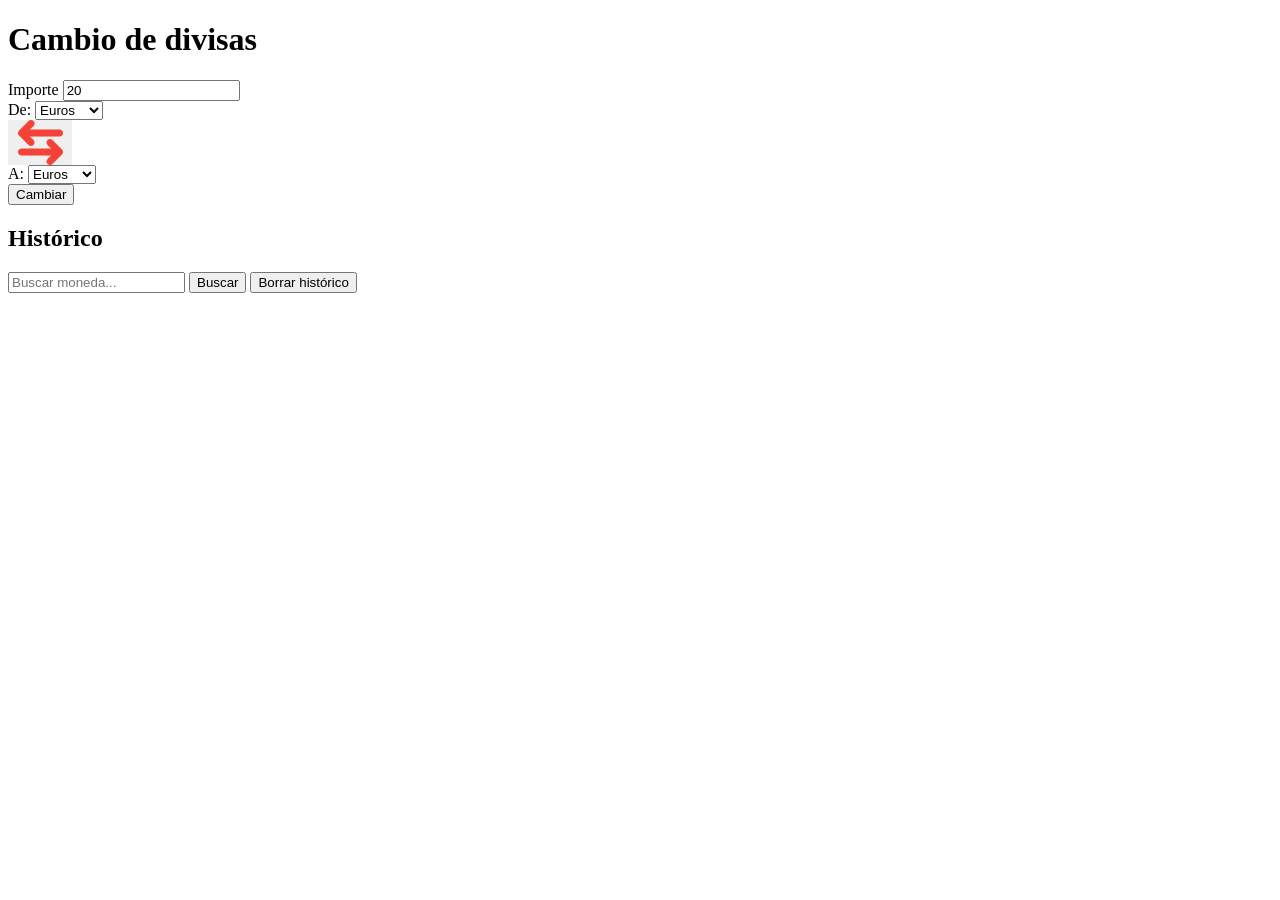
<file: tema3/ejercicio_divisa/index.html>
<!DOCTYPE html>
<html lang="en">

<head>
    <meta charset="UTF-8">
    <meta name="viewport" content="width=device-width, initial-scale=1.0">
    <title>Cambio divisa</title>
    <script type="module" src="cambio.js" defer></script>
    <link rel="stylesheet" href="style.css">
</head>

<body>

    <main class="contenedor">
        <h1>Cambio de divisas</h1>
        <section class="conversor">
            <div>
                <label for="importe">Importe</label>
                <input type="text" id="importe" min="0" step="0.01" value="20">
            </div>

            <div>
                <label for="origen">De:</label>
                <select name="" id="origen">
                    <option value="EUR">Euros</option>
                    <option value="USD">Dolares</option>
                    <option value="GBP">Libras</option>
                </select>
            </div>
            <div>
                <input type="button" id="swap" value="">
            </div>
            <div>
                <label for="destino">A:</label>
                <select name="" id="destino">
                    <option value="EUR">Euros</option>
                    <option value="USD">Dolares</option>
                    <option value="GBP">Libras</option>
                </select>
            </div>
            <div>
                <input type="button" id="cambiar" value="Cambiar">
            </div>
        </section>
        <section class="historico">
            <h2>Histórico</h2>
            <div id="herramientasHistorico">
                <input type="text" id="buscar" placeholder="Buscar moneda...">
                <button id="botonBuscar">Buscar</button>
                <button id="borrarHistorico">Borrar histórico</button>
            </div>

            <div id="lista"></div>
        </section>

    </main>
</body>

</html>
</file>
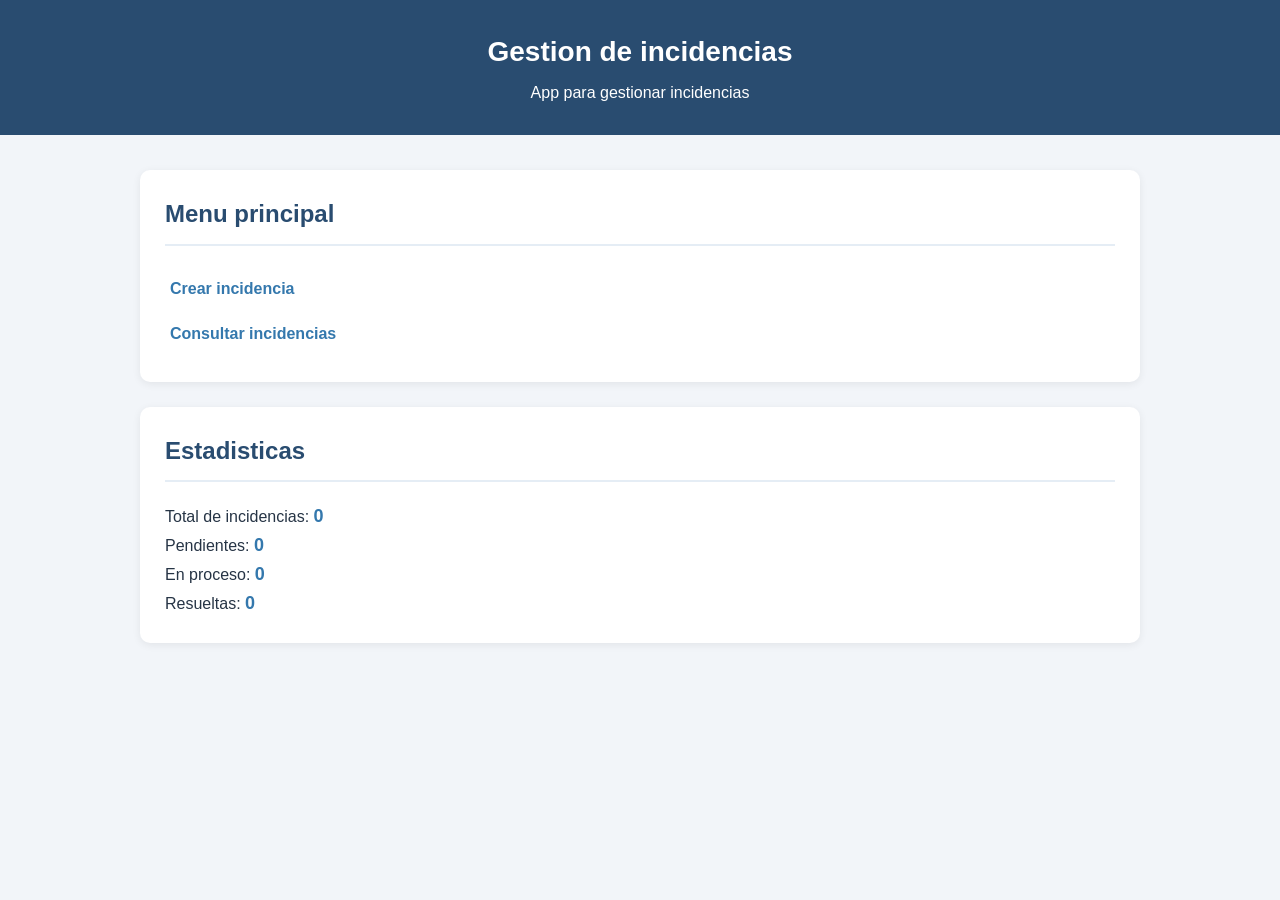
<file: tema3/gestor_incidencias/index.html>
<!DOCTYPE html>
<html lang="en">

<head>
    <meta charset="UTF-8">
    <meta name="viewport" content="width=device-width, initial-scale=1.0">
    <title>Gestion de incidencias</title>
    <link rel="stylesheet" href="style.css">
    
</head>

<body>
    <header>
        <h1>Gestion de incidencias</h1>
        <p>App para gestionar incidencias</p>
    </header>
    <main>
        <section>
            <h2>Menu principal</h2>
            <a href="crear.html">Crear incidencia</a> <br>

            <a href="consultar.html">Consultar incidencias</a>
        </section>
        <section>
            <h2>Estadisticas</h2>
            <p>Total de incidencias: <span id="total">0</span></p>

            <p>Pendientes: <span id="pendientes">0</span></p>

            <p>En proceso: <span id="enProceso">0</span></p>

            <p>Resueltas: <span id="resueltas">0</span></p>
        </section>
    </main>

</body>

</html>
</file>
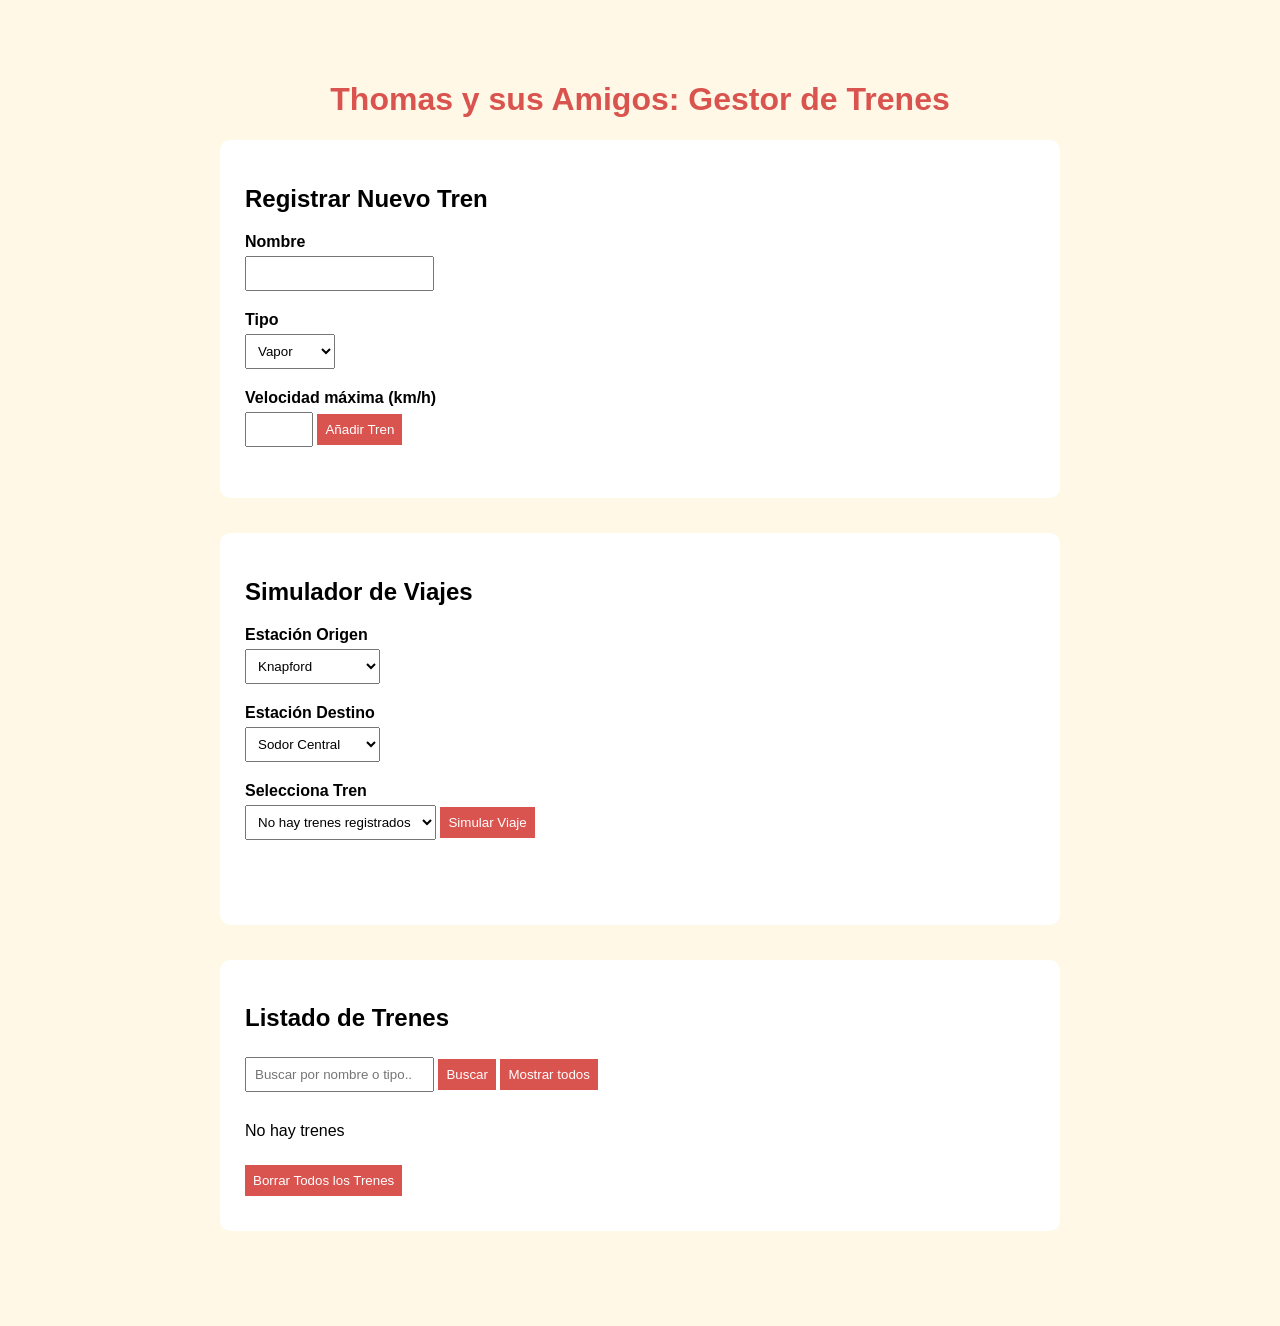
<file: tema3/gestor_trenes_8172/index.html>
<!DOCTYPE html>
<html lang="es">
<head>
    <meta charset="UTF-8">
    <meta name="viewport" content="width=device-width, initial-scale=1.0">
    <title>Gestor de Trenes</title>
    <link rel="stylesheet" href="style.css">
    <script type="module" src="js/app.js"></script>
</head>
<body>

    <main class="contenedor">

        <h1>Thomas y sus Amigos: Gestor de Trenes</h1>

        <section>
            <h2>Registrar Nuevo Tren</h2>

            <form id="formularioTren">

                <label for="nombre">Nombre</label>
                <input type="text" id="nombre" required>

                <label for="tipo">Tipo</label>
                <select id="tipo"></select>

                <label for="velocidad">Velocidad máxima (km/h)</label>
                <input
                    type="number"
                    id="velocidad"
                    min="10"
                    max="300"
                    required
                >

                <input type="submit" value="Añadir Tren">

            </form>

            <p id="mensajeRegistro"></p>
        </section>

        <section>
            <h2>Simulador de Viajes</h2>

            <label for="origen">Estación Origen</label>
            <select id="origen"></select>

            <label for="destino">Estación Destino</label>
            <select id="destino"></select>

            <label for="trenSeleccionado">Selecciona Tren</label>
            <select id="trenSeleccionado"></select>

            <input
                type="button"
                id="simular"
                value="Simular Viaje"
            >

            <div id="resultadoViaje"></div>
        </section>

        <section>
            <h2>Listado de Trenes</h2>

            <input
                type="search"
                id="busqueda"
                placeholder="Buscar por nombre o tipo..."
            >

            <input
                type="button"
                id="buscar"
                value="Buscar"
            >

            <input
                type="button"
                id="mostrarTodos"
                value="Mostrar todos"
            >

            <div id="listaTrenes"></div>

            <input
                type="button"
                id="borrarTodos"
                value="Borrar Todos los Trenes"
            >
        </section>

    </main>

</body>
</html>
</file>
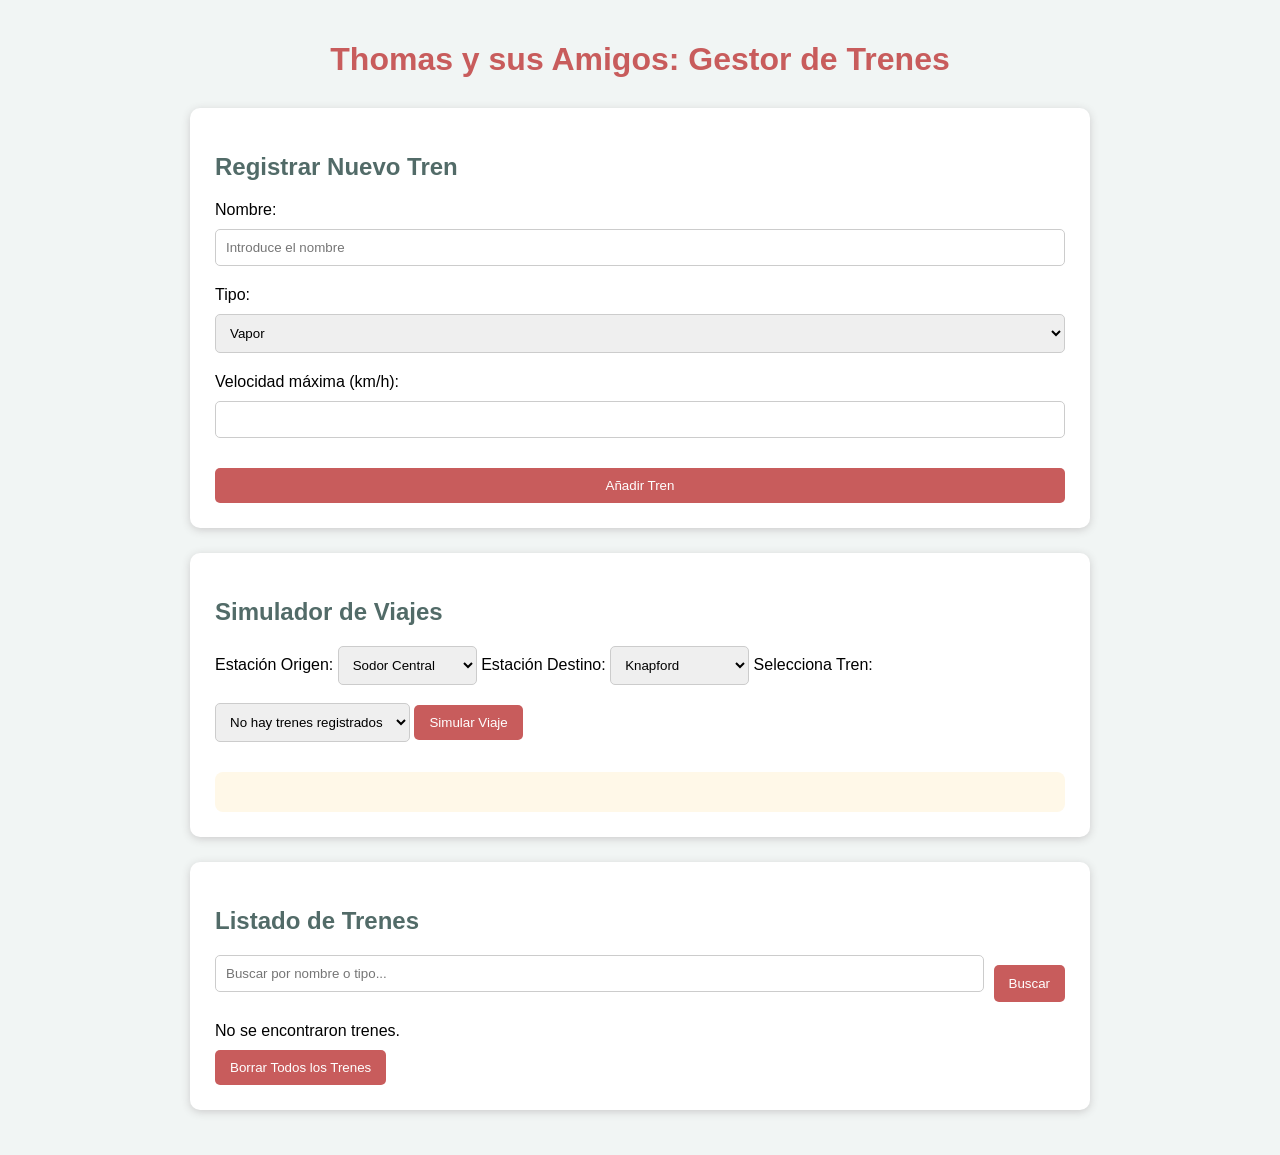
<file: tema3/solucionTrenes/index.html>
<!DOCTYPE html>
<html lang="es">

<head>
    <meta charset="UTF-8">
    <meta name="viewport" content="width=device-width, initial-scale=1.0">

    <title>Thomas y sus Amigos - Gestor de Trenes</title>

    <link rel="stylesheet" href="estilos.css">

    <script type="module" src="app.js"></script>
</head>

<body>

    <header>
        <h1> Thomas y sus Amigos: Gestor de Trenes</h1>
    </header>

    <main>
      
        <!-- 1. REGISTRO DE TRENES -->
  

        <section id="registro">

            <h2>Registrar Nuevo Tren</h2>

            <form id="formularioTren">

                <label for="nombre">Nombre:</label>

                <input type="text" id="nombre" placeholder="Introduce el nombre" required>

                <label for="tipo">Tipo:</label>

                <select id="tipo" required>

                    <option value="Vapor">Vapor</option>
                    <option value="Diésel">Diésel</option>
                    <option value="Eléctrico">Eléctrico</option>
                    <option value="Maglev">Maglev</option>

                </select>

                <label for="velocidad">Velocidad máxima (km/h):</label>

                <input type="number" id="velocidad" min="10" max="300" required>

                <button type="submit">Añadir Tren</button>

            </form>

        </section>

        <!-- 2. SIMULADOR DE VIAJES -->
  
        <section id="simulador">

            <h2>Simulador de Viajes</h2>

            <label for="origen">Estación Origen:</label>

            <select id="origen">
            </select>


            <label for="destino">Estación Destino:</label>

            <select id="destino">
            </select>


            <label for="trenViaje">Selecciona Tren:</label>

            <select id="trenViaje">
            </select>


            <button type="button" id="botonSimular">
                Simular Viaje
            </button>

            <div id="resultadoViaje"></div>

        </section>


        <!-- 3. LISTADO DE TRENES -->

        <section id="listado">

            <h2>Listado de Trenes</h2>

            <div class="buscador">

                <input type="text" id="buscar" placeholder="Buscar por nombre o tipo...">

                <button type="button" id="botonBuscar">
                    Buscar
                </button>

            </div>

            <div id="listaTrenes"></div>

            <button type="button" id="botonBorrar">
                Borrar Todos los Trenes
            </button>

        </section>

    </main>

</body>

</html>
</file>
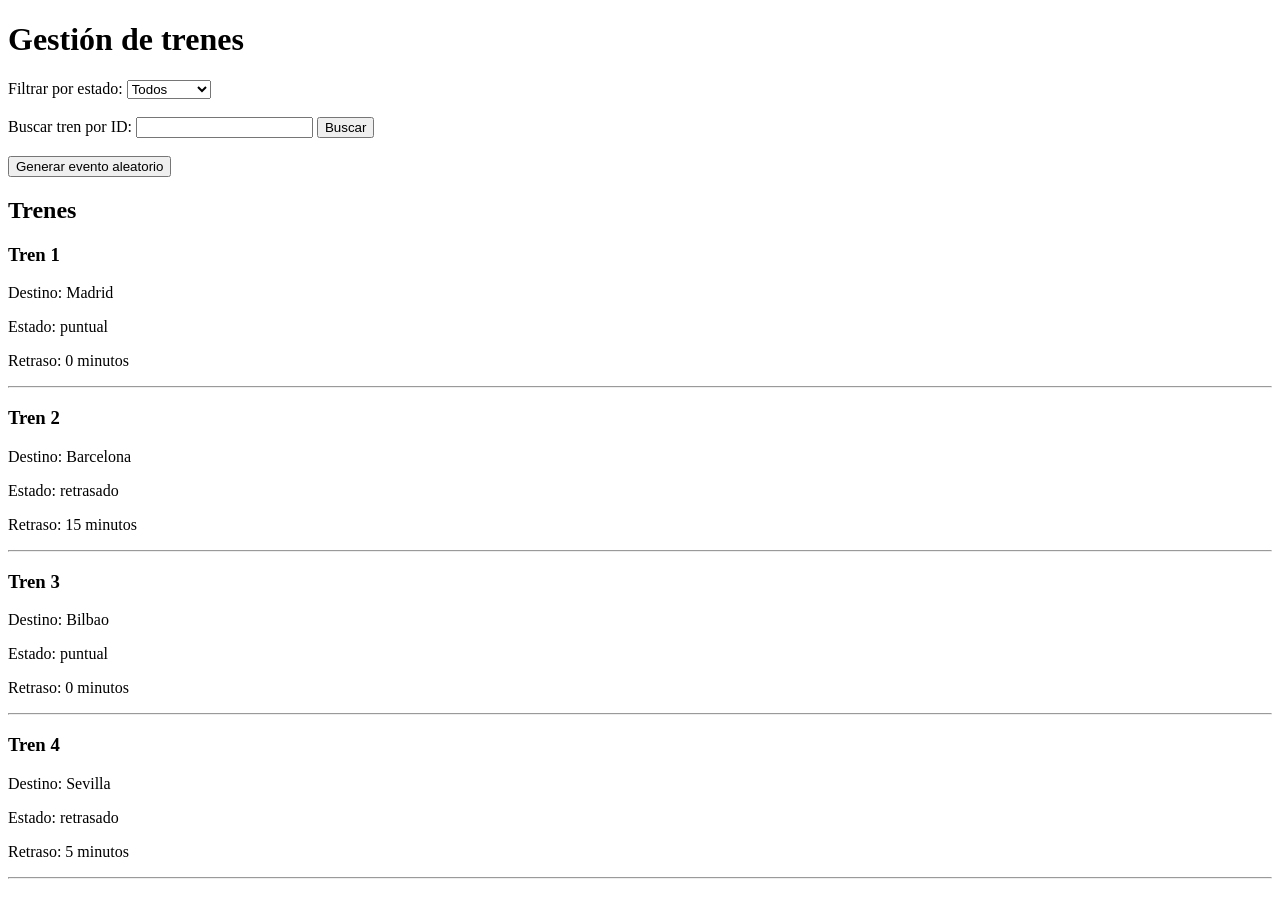
<file: tema3/trenes/trenes/index.html>
<!DOCTYPE html>
<html lang="es">

<head>
    <meta charset="UTF-8">
    <meta name="viewport" content="width=device-width, initial-scale=1.0">

    <title>Gestión de trenes</title>

    <script
        src="app.js"
        defer
    ></script>
</head>

<body>

    <h1>Gestión de trenes</h1>


    <label for="filtroEstado">
        Filtrar por estado:
    </label>

    <select id="filtroEstado">

        <option value="todos">
            Todos
        </option>

        <option value="puntual">
            Puntual
        </option>

        <option value="retrasado">
            Retrasado
        </option>

    </select>


    <br><br>


    <label for="buscarId">
        Buscar tren por ID:
    </label>

    <input
        type="number"
        id="buscarId"
    >

    <input
        type="button"
        id="botonBuscar"
        value="Buscar"
    >


    <br><br>


    <input
        type="button"
        id="eventoAleatorio"
        value="Generar evento aleatorio"
    >


    <p id="mensaje"></p>


    <h2>Trenes</h2>

    <div id="listaTrenes"></div>


</body>

</html>
</file>
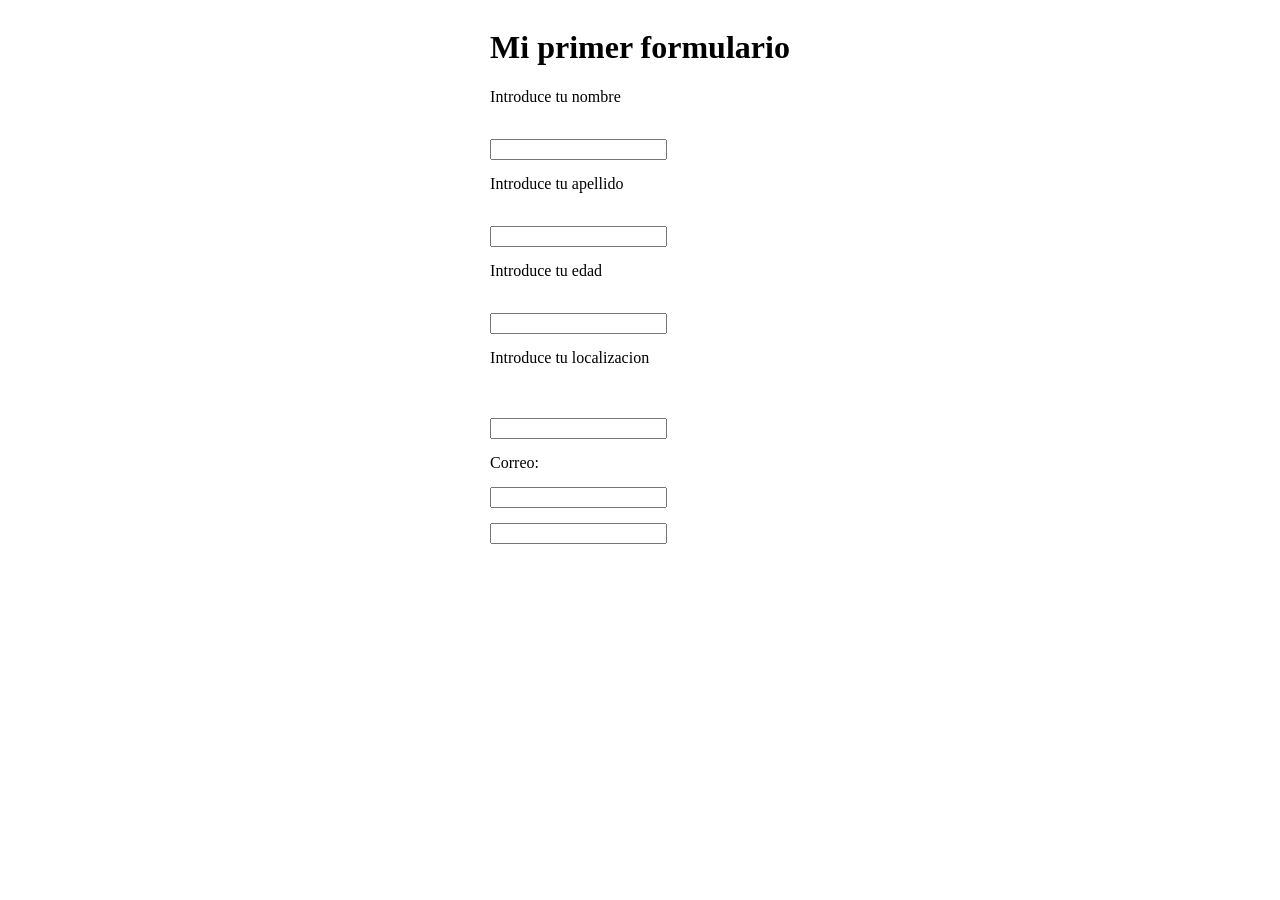
<file: tema3/ejercicioPrueba/formulario.html>
<!doctype html>
<html lang="en">
  <head>
    <meta charset="UTF-8" />
    <meta name="viewport" content="width=device-width, initial-scale=1.0" />
    <title>Document</title>

    <script src="formulario.js" defer type="module"></script>
    <link rel="stylesheet" href="formulario.css" />
  </head>
  <body>
    <header>
      <h1>Mi primer formulario</h1>
      <main>
        <form action="" method="get">
          <label for="idNombre">Introduce tu nombre </label>
          <input type="text " id="idNombre" autocomplete="given-name" />

          <label for="idApellido">Introduce tu apellido </label>
          <input type="text " id="idApellido" />

          <label for="idEdad">Introduce tu edad </label>
          <input type="text " id="idEdad" />

          <label for="idLocalizacion">Introduce tu localizacion </label>
          <input type="text " id="idLocalizacion" />

          <label for="idNombre">Correo: </label>
          <input type="text " id="idCorreo" />

          <input type="submit " />
        </form>
      </main>
    </header>
  </body>
</html>
</file>
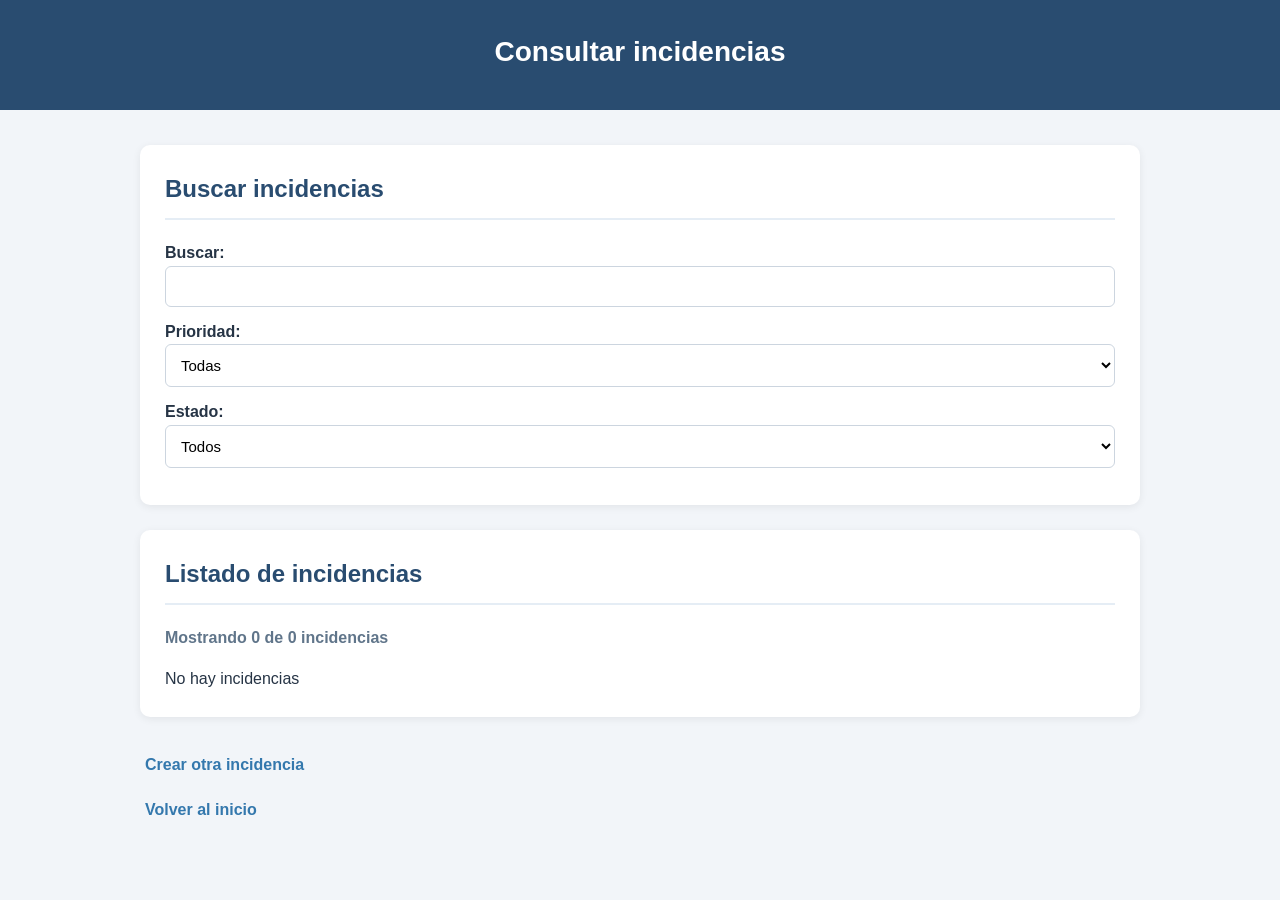
<file: tema3/gestor_incidencias/consultar.html>
<!DOCTYPE html>
<html lang="es">

<head>
    <meta charset="UTF-8">
    <meta name="viewport" content="width=device-width, initial-scale=1.0">
    <title>Consultar incidencias</title>
    <link rel="stylesheet" href="style.css">
    <script type="module" src="crear.js" defer></script>
</head>

<body>
    <header>
        <h1>Consultar incidencias</h1>
    </header>

    <main>
        <section>
            <h2>Buscar incidencias</h2>

            <label for="busqueda">Buscar:</label>
            <input type="search" id="busqueda">

            <label for="filtroPrioridad">Prioridad:</label>
            <select id="filtroPrioridad">
                <option value="">Todas</option>
                <option value="baja">Baja</option>
                <option value="media">Media</option>
                <option value="alta">Alta</option>
            </select>

            <label for="filtroEstado">Estado:</label>
            <select id="filtroEstado">
                <option value="">Todos</option>
                <option value="pendiente">Pendiente</option>
                <option value="en_proceso">En proceso</option>
                <option value="resuelta">Resuelta</option>
            </select>
        </section>

        <section>
            <h2>Listado de incidencias</h2>
            <p id="contador"></p>
            <div id="contenedorIncidencias"></div>
        </section>

        <a href="crear.html">Crear otra incidencia</a>
        <br>
        <a href="index.html">Volver al inicio</a>
    </main>
</body>

</html>
</file>
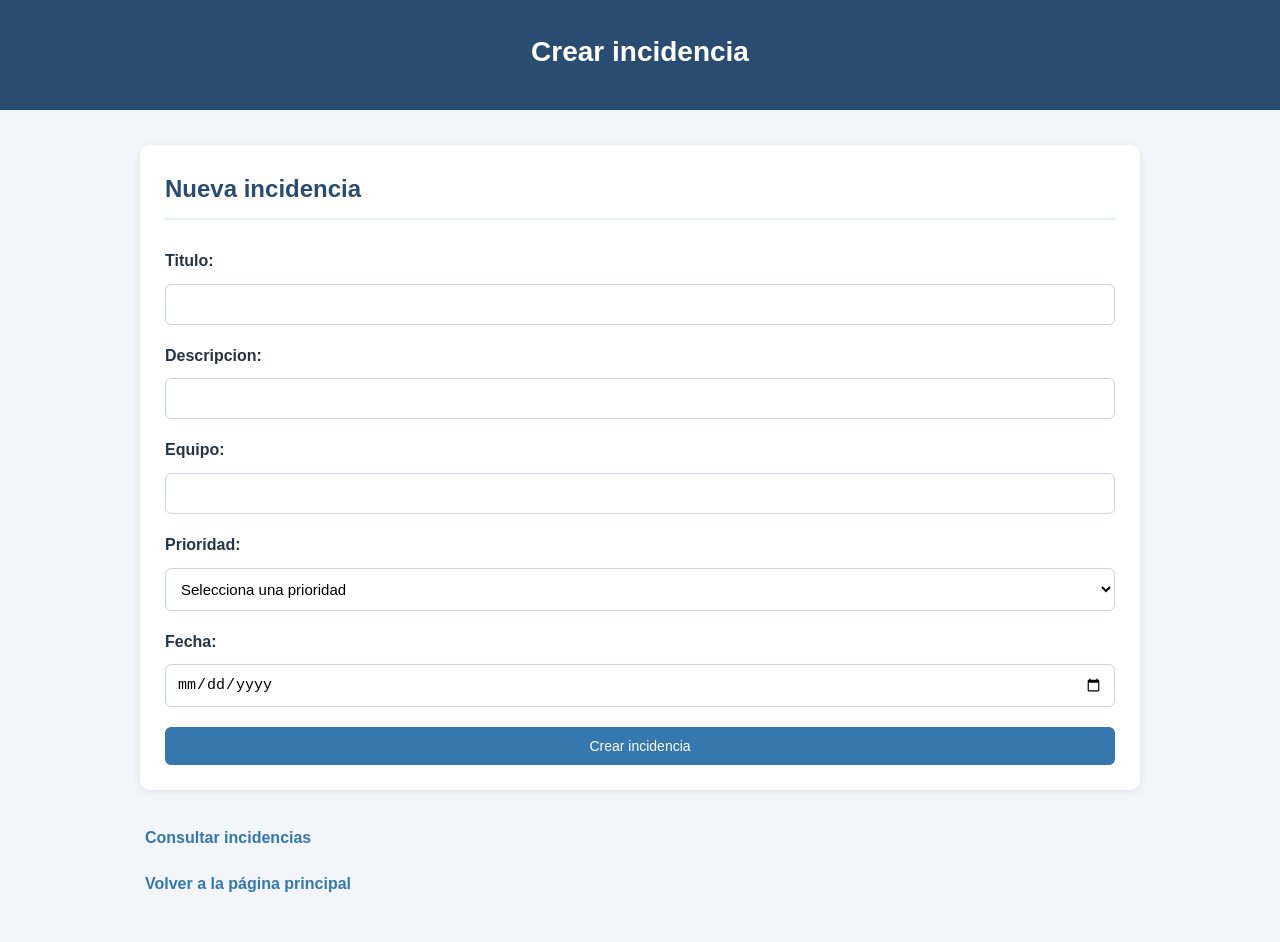
<file: tema3/gestor_incidencias/crear.html>
<!DOCTYPE html>
<html lang="en">
<head>
    <meta charset="UTF-8">
    <meta name="viewport" content="width=device-width, initial-scale=1.0">
    <title>CREAR INCIDENCIA</title>
    <link rel="stylesheet" href="style.css">
    <script type="module" src="crear.js" defer></script>
</head>
<body>
    <header>
        <h1>Crear incidencia</h1>
    </header>
    <main>
        <section>
            <h2>Nueva incidencia </h2>
            <form id="formulario">
                <label for="titulo">Titulo:</label>
                <input type="text" name="titulo" id="titulo" required>

                <label for="descripcion">Descripcion:</label>
                <input type="text" name="descripcion" id="descripcion" required>

                <label for="equipo">Equipo:</label>
                <input type="text" name="equipo" id="equipo" required>


                <label for="prioridad">Prioridad:</label>
                <select name="" id="prioridad" required>
                    <option value="">Selecciona una prioridad</option>
                    <option value="baja">Baja</option>
                    <option value="media">Media</option>
                    <option value="alta">Alta</option>
                </select>

                <label for="fecha">Fecha:</label>
                <input type="date" name="fecha" id="fecha" required>

                 <input type="submit" value="Crear incidencia">

            </form>

        </section>
        <a href="consultar.html">Consultar incidencias</a>
        <br>
        <a href="index.html">Volver a la página principal</a>
    </main>
</body>
</html>
</file>
<file: tema3/ejercicio_divisa/style.css>
#swap{
    width: 5vw;
    height: 5vh;

    background-image: url("swap.png");
    background-repeat: no-repeat;
    background-position: center;
    background-size: contain;

    border: none;
    cursor: pointer;
}
</file>
<file: tema3/gestor_incidencias/style.css>
/* =====================================
   ESTILOS GENERALES
===================================== */

* {
    box-sizing: border-box;
    margin: 0;
    padding: 0;
}

body {
    font-family: Arial, Helvetica, sans-serif;
    background-color: #f2f5f9;
    color: #263445;
    line-height: 1.6;
}

/* =====================================
   CABECERA
===================================== */

header {
    background-color: #294c70;
    color: white;
    padding: 30px;
    text-align: center;
}

header h1 {
    margin-bottom: 5px;
    font-size: 28px;
}

/* =====================================
   CONTENIDO PRINCIPAL
===================================== */

main {
    width: 90%;
    max-width: 1000px;
    margin: 35px auto;
}

/* =====================================
   SECCIONES
===================================== */

section {
    background-color: white;
    padding: 25px;
    margin-bottom: 25px;
    border-radius: 10px;
    box-shadow: 0 2px 8px rgba(0, 0, 0, 0.07);
}

section h2 {
    color: #294c70;
    margin-bottom: 20px;
    border-bottom: 2px solid #e5edf5;
    padding-bottom: 10px;
}

/* =====================================
   FORMULARIOS
===================================== */

form {
    display: flex;
    flex-direction: column;
    gap: 10px;
}

label {
    font-weight: bold;
    margin-top: 8px;
}

input,
select {
    width: 100%;
    padding: 11px;
    border: 1px solid #ccd5df;
    border-radius: 6px;
    font-size: 15px;
    background-color: white;
}

input:focus,
select:focus {
    outline: none;
    border-color: #4386bd;
}

/* =====================================
   BOTONES
===================================== */

button,
input[type="submit"] {
    background-color: #3478ad;
    color: white;
    border: none;
    padding: 11px 16px;
    border-radius: 6px;
    cursor: pointer;
    font-size: 14px;
    margin-top: 10px;
}

button:hover,
input[type="submit"]:hover {
    background-color: #245b87;
}

/* Botón de eliminar */

button:last-child {
    background-color: #d9534f;
}

button:last-child:hover {
    background-color: #b83b37;
}

/* =====================================
   TARJETAS DE INCIDENCIAS
===================================== */

#contenedorIncidencias {
    display: flex;
    flex-direction: column;
    gap: 18px;
}

#contenedorIncidencias article {
    background-color: #f8fafc;
    border: 1px solid #dce5ee;
    border-left: 5px solid #4386bd;
    padding: 20px;
    border-radius: 8px;
}

#contenedorIncidencias article h3 {
    color: #294c70;
    margin-bottom: 10px;
}

#contenedorIncidencias article p {
    margin-bottom: 7px;
}

/* =====================================
   FILTROS
===================================== */

#busqueda,
#filtroPrioridad,
#filtroEstado {
    margin-bottom: 12px;
}

/* =====================================
   CONTADOR
===================================== */

#contador {
    color: #60758a;
    margin-bottom: 15px;
    font-weight: bold;
}

/* =====================================
   ENLACES
===================================== */

a {
    display: inline-block;
    color: #3478ad;
    text-decoration: none;
    margin: 10px 5px;
    font-weight: bold;
}

a:hover {
    text-decoration: underline;
}

/* =====================================
   ESTADÍSTICAS
===================================== */

#total,
#pendientes,
#enProceso,
#resueltas {
    font-weight: bold;
    color: #3478ad;
    font-size: 18px;
}

/* =====================================
   DISEÑO RESPONSIVE
===================================== */

@media (max-width: 600px) {

    main {
        width: 95%;
        margin: 20px auto;
    }

    section {
        padding: 18px;
    }

    header h1 {
        font-size: 23px;
    }

    button {
        width: 100%;
    }
}
</file>
<file: tema3/gestor_trenes_8172/style.css>
* {
    box-sizing: border-box;
}

body {
    margin: 0;
    font-family: Arial, sans-serif;
    background-color: #fff8e7;
}

.contenedor {
    max-width: 900px;
    margin: 30px auto;
    padding: 30px;
}

h1 {
    text-align: center;
    color: #d9534f;
}

section {
    margin-bottom: 35px;
    padding: 25px;
    background-color: white;
    border-radius: 10px;
}

label {
    display: block;
    margin-top: 10px;
    font-weight: bold;
}

input,
select {
    margin-top: 5px;
    margin-bottom: 10px;
    padding: 8px;
}

input[type="button"],
input[type="submit"] {
    background-color: #d9534f;
    color: white;
    border: none;
    cursor: pointer;
}

#resultadoViaje {
    margin-top: 20px;
    padding: 15px;
}

#listaTrenes {
    display: grid;
    grid-template-columns:
        repeat(auto-fit, minmax(200px, 1fr));
    gap: 15px;
    margin-top: 20px;
    margin-bottom: 20px;
}

.tren {
    border: 1px solid #ddd;
    padding: 15px;
    border-radius: 8px;
}

.tren h3 {
    color: #d9534f;
}

.evento {
    color: #d9534f;
    font-weight: bold;
}
</file>
<file: tema3/solucionTrenes/estilos.css>
/* ==========================================
   1. ESTILOS GENERALES
========================================== */

* {
    box-sizing: border-box;
}

body {
    font-family: Arial, sans-serif;
    background-color: #f1f5f4;
    margin: 0;
    padding: 20px;
}


/* ==========================================
   2. CABECERA
========================================== */

header {
    text-align: center;
    color: #c85c5c;
    margin-bottom: 30px;
}


/* ==========================================
   3. CONTENIDO PRINCIPAL
========================================== */

main {
    max-width: 900px;
    margin: auto;
}

section {
    background-color: white;
    padding: 25px;
    margin-bottom: 25px;
    border-radius: 10px;
    box-shadow: 0 2px 8px #cccccc;
}

h2 {
    color: #526b68;
}


/* ==========================================
   4. FORMULARIOS Y CAMPOS
========================================== */

form {
    display: flex;
    flex-direction: column;
    gap: 10px;
}

input,
select {
    padding: 10px;
    border: 1px solid #cccccc;
    border-radius: 5px;
    margin-bottom: 10px;
}


/* ==========================================
   5. BOTONES
========================================== */

button {
    background-color: #c85c5c;
    color: white;
    border: none;
    padding: 10px 15px;
    border-radius: 5px;
    cursor: pointer;
    margin-top: 10px;
}

button:hover {
    background-color: #a94343;
}


/* ==========================================
   6. LISTADO DE TRENES
========================================== */

#listaTrenes {
    display: grid;
    grid-template-columns: repeat(auto-fit, minmax(200px, 1fr));
    gap: 15px;
    margin-top: 20px;
}

.tarjeta {
    background-color: #fff8e8;
    padding: 15px;
    border: 1px solid #dddddd;
    border-radius: 8px;
    white-space: pre-line;
}


/* ==========================================
   7. BUSCADOR
========================================== */

.buscador {
    display: flex;
    gap: 10px;
}

.buscador input {
    flex: 1;
}


/* ==========================================
   8. RESULTADO DEL VIAJE
========================================== */

#resultadoViaje {
    background-color: #fff8e8;
    padding: 20px;
    margin-top: 20px;
    border-radius: 8px;
    white-space: pre-line;
}

.retraso {
    color: #c0392b;
    font-weight: bold;
}

.sinIncidente {
    color: #27834b;
    font-weight: bold;
}
</file>
<file: tema3/ejercicioPrueba/formulario.css>
form{
    display: flex;
    gap: 15px;
    justify-content: space-around;
    flex-direction: column;
    flex-wrap: wrap;
    width: 25%;
}
body{
    display: flex;
    justify-content: center;
    align-items: center;
    flex-direction: column;
}
</file>
